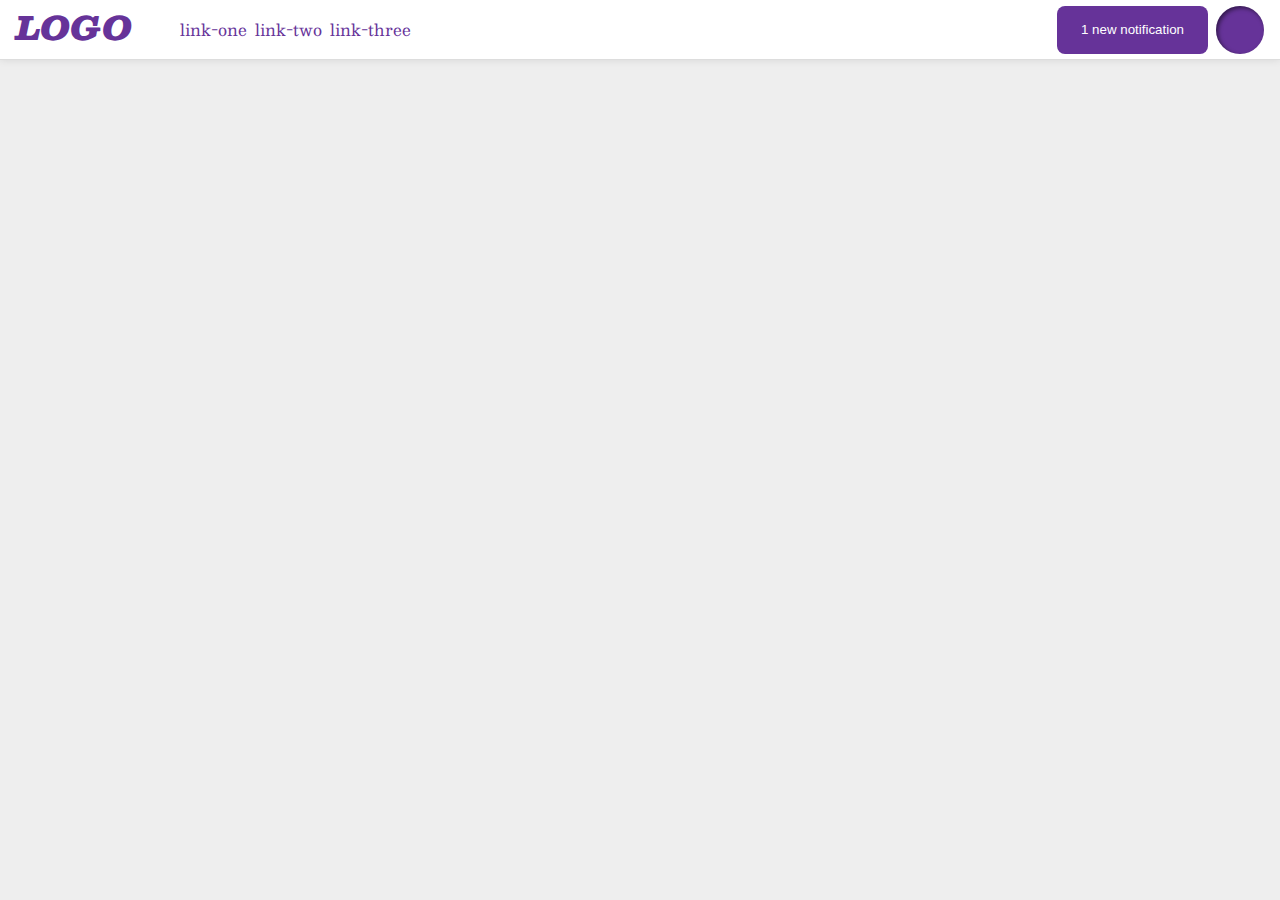
<file: flex/03-flex-header-2/index.html>
<!DOCTYPE html>
<html lang="en">

<head>
  <meta charset="UTF-8">
  <meta http-equiv="X-UA-Compatible" content="IE=edge">
  <meta name="viewport" content="width=device-width, initial-scale=1.0">
  <title>Flex Header 2</title>
  <link rel="stylesheet" href="style.css">
</head>

<body>
  <div class="header">
    <div class="left">
      <div class="logo">
        LOGO
      </div>
      <ul class="links">
        <li><a href="google.com">link-one</a></li>
        <li><a href="google.com">link-two</a></li>
        <li><a href="google.com">link-three</a></li>
      </ul>
    </div>
    <div class="right">
      <button class="notifications">
        1 new notification
      </button>
      <div class="profile-image"></div>
    </div>
  </div>
</body>

</html>
</file>
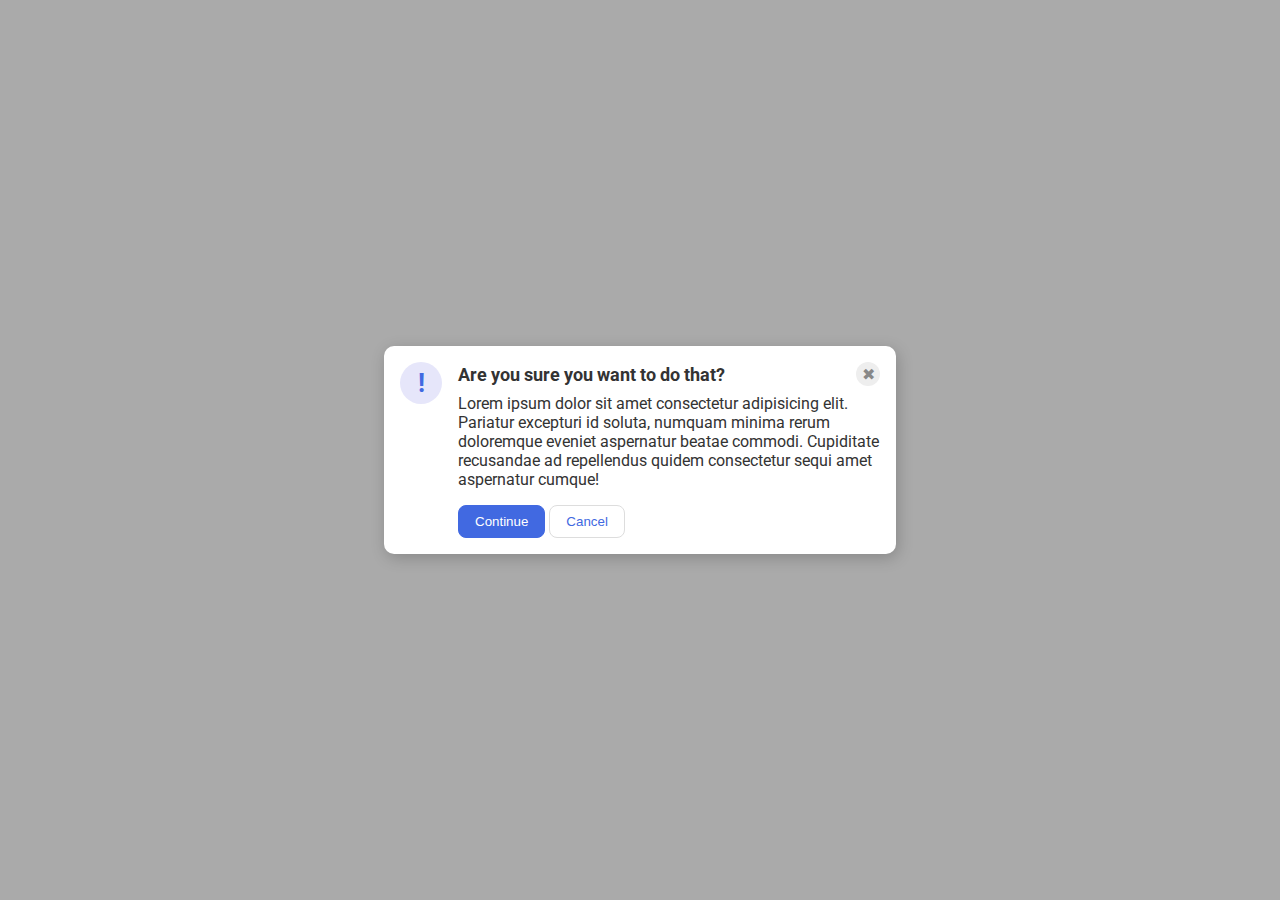
<file: flex/05-flex-modal/index.html>
<!DOCTYPE html>
<html lang="en">

<head>
  <meta charset="UTF-8">
  <meta http-equiv="X-UA-Compatible" content="IE=edge">
  <meta name="viewport" content="width=device-width, initial-scale=1.0">
  <link rel="stylesheet" href="style.css">
  <title>Modal</title>
</head>

<body>
  <div class="modal">
    <div class="icon">!</div>
    <div class="container">
      <div class="header">Are you sure you want to do that?
        <div class="close-button">✖</div>
      </div>
      <div class="text">Lorem ipsum dolor sit amet consectetur adipisicing elit. Pariatur excepturi id soluta, numquam
        minima rerum doloremque eveniet aspernatur beatae commodi. Cupiditate recusandae ad repellendus quidem
        consectetur sequi amet aspernatur cumque!</div>
      <button class="continue">Continue</button>
      <button class="cancel">Cancel</button>
    </div>
  </div>
</body>

</html>
</file>
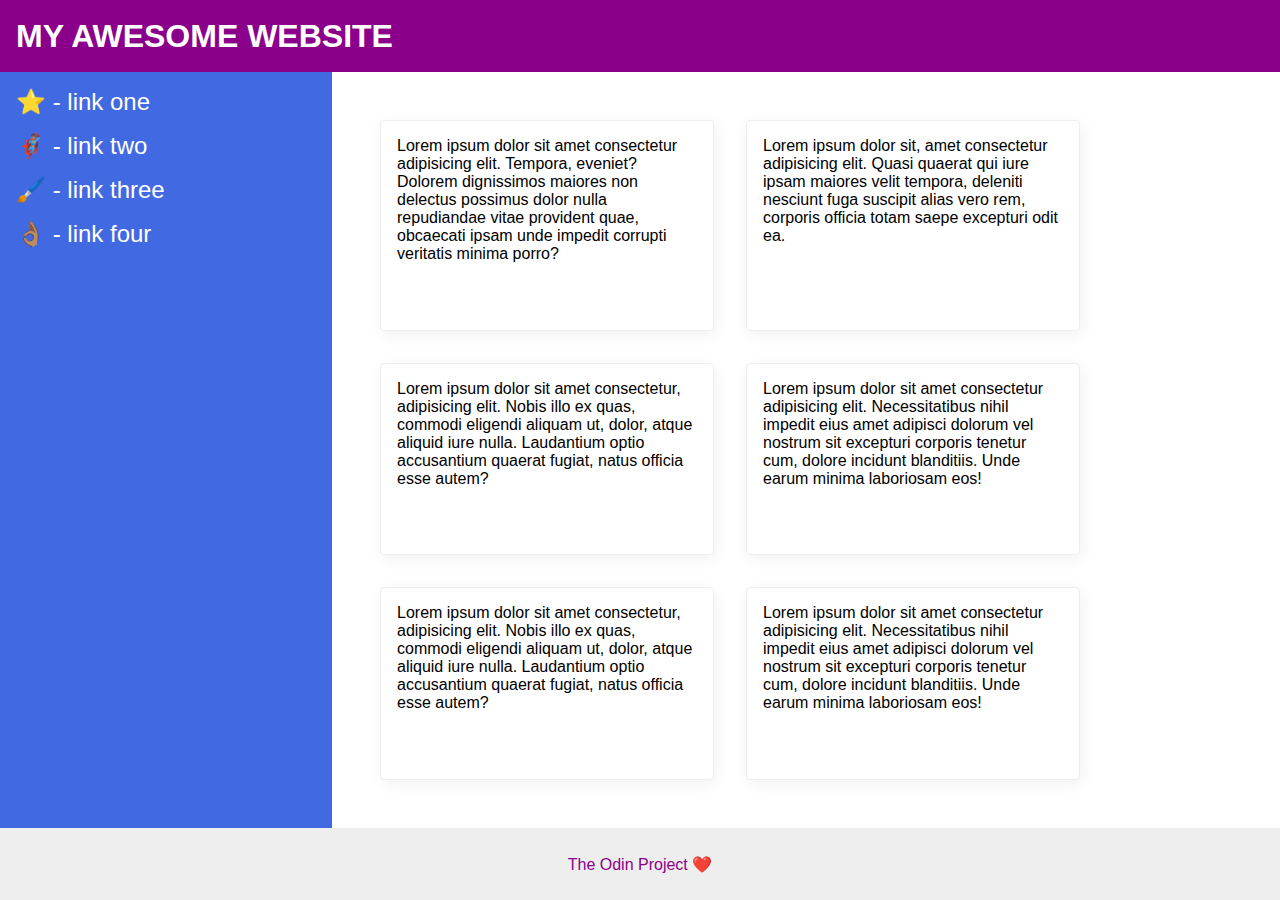
<file: flex/07-flex-layout-2/index.html>
<!DOCTYPE html>
<html lang="en">

<head>
  <meta charset="UTF-8">
  <meta http-equiv="X-UA-Compatible" content="IE=edge">
  <meta name="viewport" content="width=device-width, initial-scale=1.0">
  <title>The Holy Grail</title>
  <link rel="stylesheet" href="style.css">
</head>

<body>
  <div class="header">
    MY AWESOME WEBSITE
  </div>
  <div class="container">
    <div class="sidebar">
      <ul>
        <li><a href="google.com">⭐ - link one</a></li>
        <li><a href="google.com">🦸🏽‍♂️ - link two</a></li>
        <li><a href="google.com">🖌️ - link three</a></li>
        <li><a href="google.com">👌🏽 - link four</a></li>
      </ul>
    </div>
    <div class="body">
      <div class="card">Lorem ipsum dolor sit amet consectetur adipisicing elit. Tempora, eveniet? Dolorem dignissimos
        maiores non delectus possimus dolor nulla repudiandae vitae provident quae, obcaecati ipsam unde impedit
        corrupti
        veritatis minima porro?</div>
      <div class="card">Lorem ipsum dolor sit, amet consectetur adipisicing elit. Quasi quaerat qui iure ipsam maiores
        velit tempora, deleniti nesciunt fuga suscipit alias vero rem, corporis officia totam saepe excepturi odit ea.
      </div>
      <div class="card">Lorem ipsum dolor sit amet consectetur, adipisicing elit. Nobis illo ex quas, commodi eligendi
        aliquam ut, dolor, atque aliquid iure nulla. Laudantium optio accusantium quaerat fugiat, natus officia esse
        autem?</div>
      <div class="card">Lorem ipsum dolor sit amet consectetur adipisicing elit. Necessitatibus nihil impedit eius
        amet
        adipisci dolorum vel nostrum sit excepturi corporis tenetur cum, dolore incidunt blanditiis. Unde earum minima
        laboriosam eos!</div>
      <div class="card">Lorem ipsum dolor sit amet consectetur, adipisicing elit. Nobis illo ex quas, commodi eligendi
        aliquam ut, dolor, atque aliquid iure nulla. Laudantium optio accusantium quaerat fugiat, natus officia esse
        autem?</div>
      <div class="card">Lorem ipsum dolor sit amet consectetur adipisicing elit. Necessitatibus nihil impedit eius
        amet
        adipisci dolorum vel nostrum sit excepturi corporis tenetur cum, dolore incidunt blanditiis. Unde earum minima
        laboriosam eos!</div>
    </div>
  </div>
  <div class="footer">
    The Odin Project ❤️
  </div>
</body>

</html>
</file>
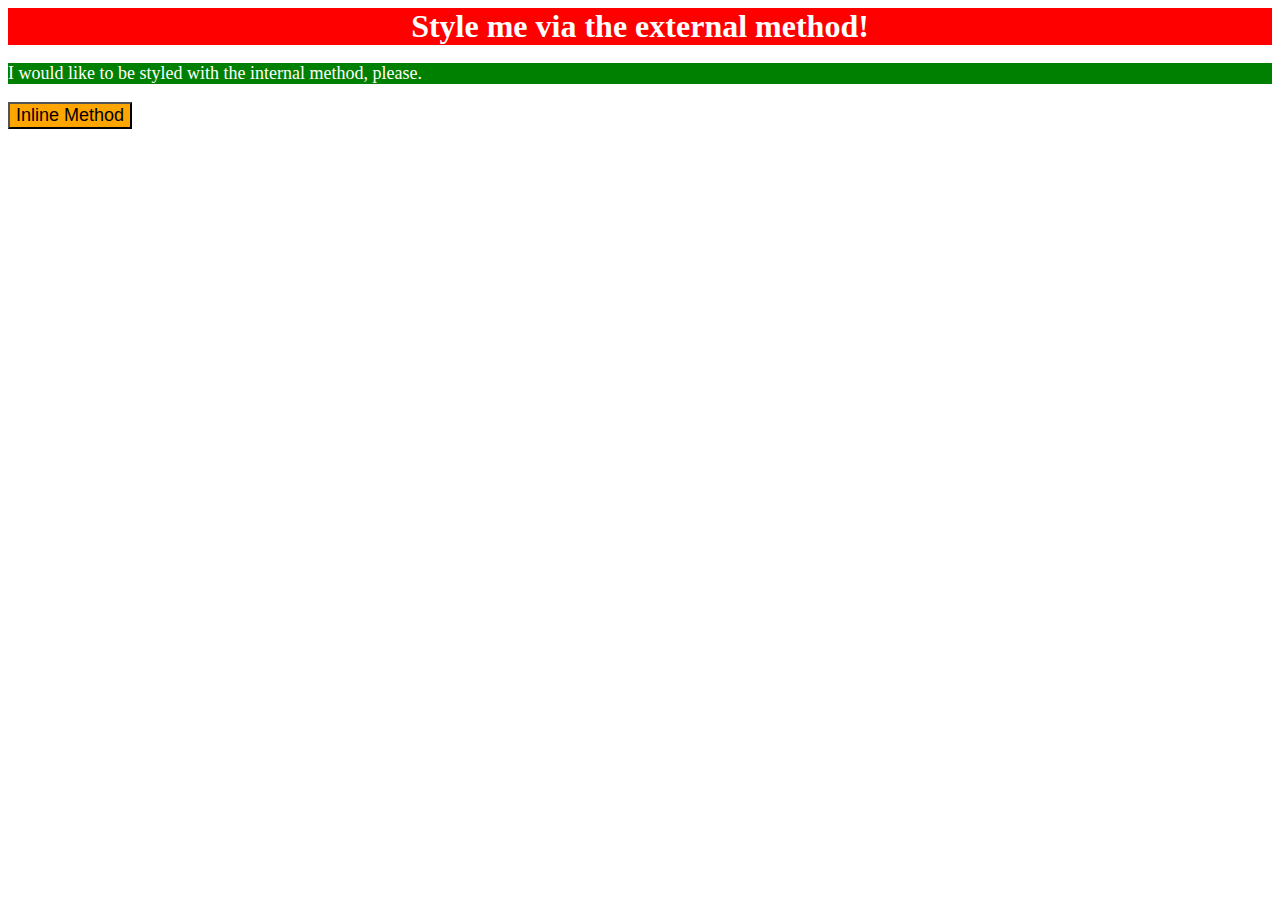
<file: foundations/01-css-methods/index.html>
<!DOCTYPE html>
<html lang="en">

<head>
  <meta charset="UTF-8">
  <meta http-equiv="X-UA-Compatible" content="IE=edge">
  <meta name="viewport" content="width=device-width, initial-scale=1.0">
  <link rel="stylesheet" href="styles.css">
  <title>Methods for Adding CSS</title>
  <style>
    p {
      background-color: green;
      color: white;
      font-size: 18px;
    }
  </style>
</head>

<body>
  <div>Style me via the external method!</div>
  <p>I would like to be styled with the internal method, please.</p>
  <button style="background-color: orange; font-size: 18px">Inline Method</button>
</body>

</html>
</file>
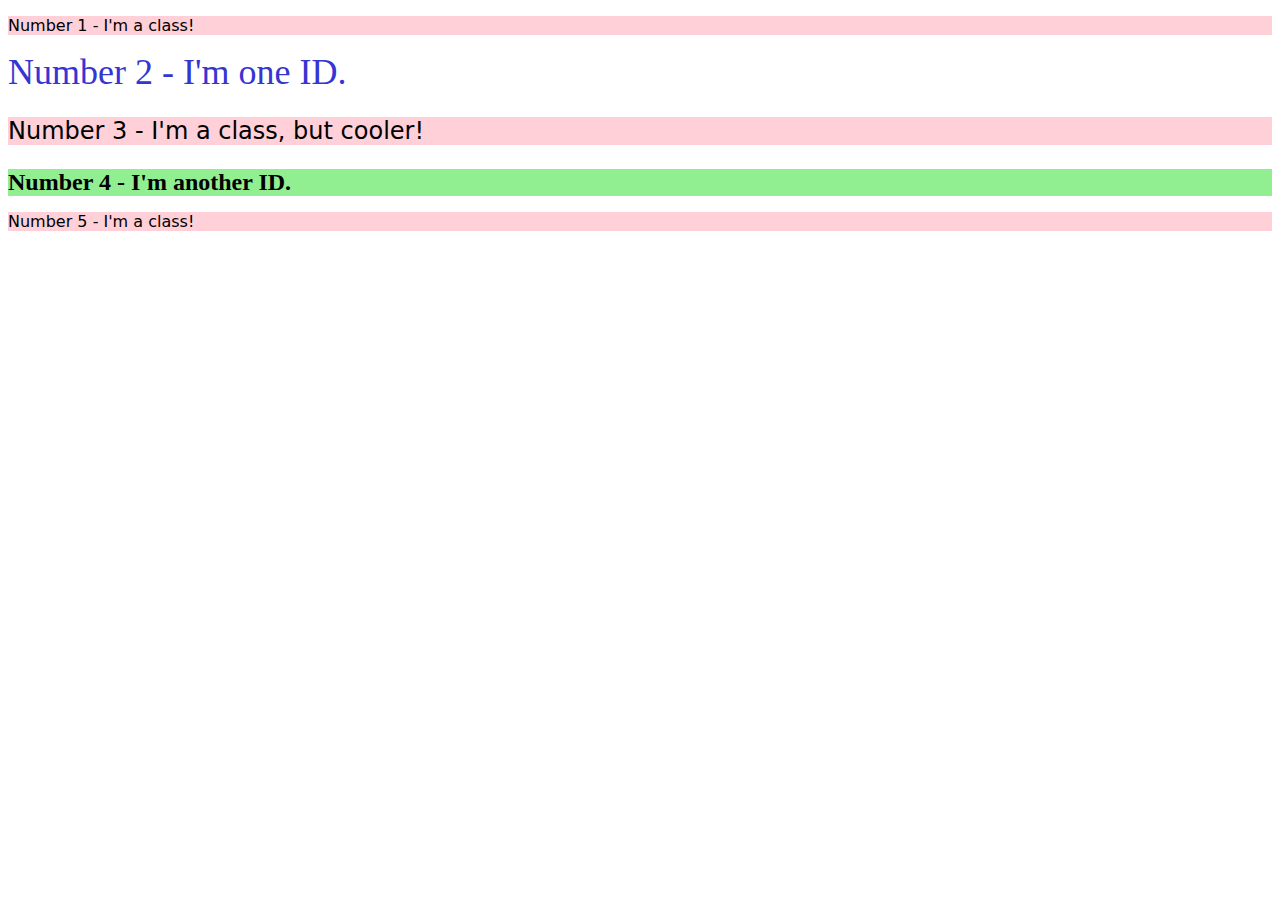
<file: foundations/02-class-id-selectors/index.html>
<!DOCTYPE html>
<html lang="en">

<head>
  <meta charset="UTF-8">
  <meta http-equiv="X-UA-Compatible" content="IE=edge">
  <meta name="viewport" content="width=device-width, initial-scale=1.0">
  <title>Class and ID Selectors</title>
  <link rel="stylesheet" href="style.css">
</head>

<body>
  <p class="odd">Number 1 - I'm a class!</p>
  <div id="numberTwo">Number 2 - I'm one ID.</div>
  <p class="odd cooler">Number 3 - I'm a class, but cooler!</p>
  <div id="numberFour">Number 4 - I'm another ID.</div>
  <p class="odd">Number 5 - I'm a class!</p>
</body>

</html>
</file>
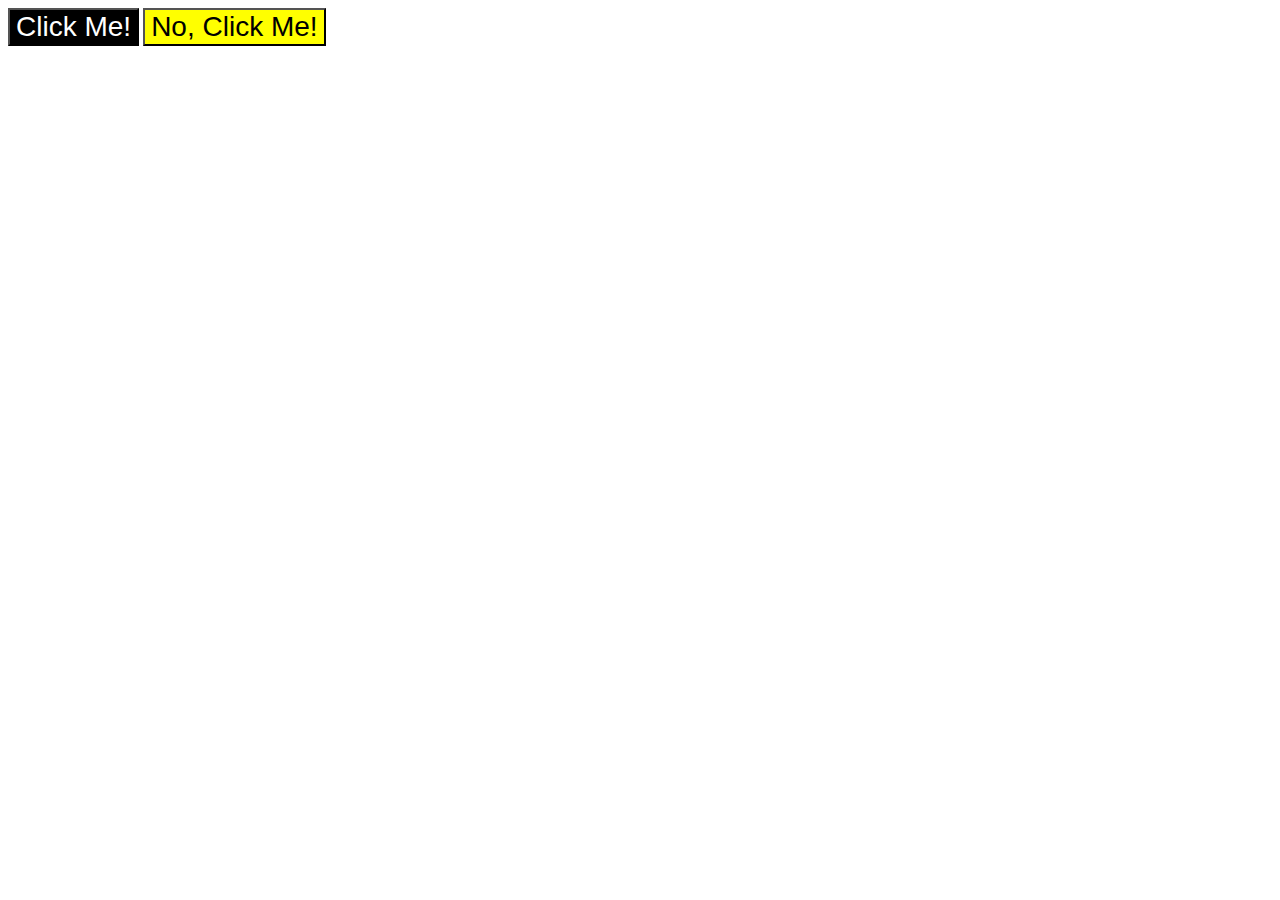
<file: foundations/03-grouping-selectors/index.html>
<!DOCTYPE html>
<html lang="en">

<head>
  <meta charset="UTF-8">
  <meta http-equiv="X-UA-Compatible" content="IE=edge">
  <meta name="viewport" content="width=device-width, initial-scale=1.0">
  <title>Grouping Selectors</title>
  <link rel="stylesheet" href="style.css">
</head>

<body>
  <button class="buttonOne">Click Me!</button>
  <button class="buttonTwo">No, Click Me!</button>
</body>

</html>
</file>
<file: flex/03-flex-header-2/style.css>
/* this is some magical font-importing.  
you'll learn about it later. */
@import url('https://fonts.googleapis.com/css2?family=Besley:ital,wght@0,400;1,900&display=swap');

body {
  margin: 0;
  background: #eee;
  font-family: Besley, serif;
}

.header {
  background: white;
  border-bottom: 1px solid #ddd;
  box-shadow: 0 0 8px rgba(0,0,0,.1);
  display: flex;
  align-items: center;
  justify-content: space-between;
  gap: 8px;
}

.profile-image {
  background: rebeccapurple;
  box-shadow: inset 2px 2px 4px rgba(0,0,0,.5);
  border-radius: 50%;
  width: 48px;
  height:  48px;
}

.logo {
  color: rebeccapurple;
  font-size: 32px;
  font-weight: 900;
  font-style: italic;
}

button {
  border: none;
  border-radius: 8px;
  background: rebeccapurple;
  color: white;
  padding: 8px 24px;
}

a {
  /* this removes the line under our links */
  text-decoration: none;
  color: rebeccapurple;
}

ul {
  list-style-type: none;
  display: flex;
  gap: 8px;
}

.left, .right {
  display: flex;
  gap: 8px;
  margin: auto 16px;
}
</file>
<file: flex/05-flex-modal/style.css>
@import url('https://fonts.googleapis.com/css2?family=Roboto:wght@400;700&display=swap');

html, body {
  height: 100%;
}

body {
  font-family: Roboto, sans-serif;
  margin: 0;
  background: #aaa;
  color: #333;
  /* I'll give you this one for free lol */
  display: flex;
  align-items: center;
  justify-content: center;
}

.modal {
  background: white;
  width: 480px;
  border-radius: 10px;
  box-shadow: 2px 4px 16px rgba(0,0,0,.2);
  display: flex;
  gap: 16px;
  padding: 16px;
}

.icon {
  color: royalblue;
  font-size: 26px;
  font-weight: 700;
  background: lavender;
  width: 42px;
  height: 42px;
  border-radius: 50%;
  display: flex;
  align-items: center;
  justify-content: center;
  flex-shrink: 0;
}

.header {
  display: flex;
  align-items: center;
  justify-content: space-between;
  font-size: 18px;
  font-weight: 700;
  margin-bottom: 8px;
}

.close-button {
  background: #eee;
  border-radius: 50%;
  color: #888;
  font-weight: 400;
  font-size: 16px;
  height: 24px;
  width: 24px;
  display: flex;
  align-items: center;
  justify-content: center;
}

button {
  padding: 8px 16px;
  border-radius: 8px;
}

button.continue {
  background: royalblue;
  border: 1px solid royalblue;
  color: white;
}

button.cancel {
  background: white;
  border: 1px solid #ddd;
  color: royalblue;
}

.text {
  margin-bottom: 16px;
}
</file>
<file: flex/07-flex-layout-2/style.css>
body {
  font-family: -apple-system, BlinkMacSystemFont, 'Segoe UI', Roboto, Oxygen, Ubuntu, Cantarell, 'Open Sans', 'Helvetica Neue', sans-serif;
  margin: 0;
  min-height: 100vh;
  display: flex;
  flex-direction: column;
}

.header {
  height: 72px;
  background: darkmagenta;
  color: white;
  font-size: 32px;
  font-weight: 900;
  display: flex;
  align-items: center;
  padding: 0 16px;
}

.container {
  display: flex;
  flex: 1;
}

.body {
  padding: 32px;
  display: flex;
  flex-wrap: wrap;
}

.footer {
  display: flex;
  justify-content: center;
  align-items: center;
  height: 72px;
  background: #eee;
  color: darkmagenta;
}

.sidebar {
  width: 300px;
  background: royalblue;
  flex-shrink: 0;
  padding: 16px;
}

.card {
  border: 1px solid #eee;
  box-shadow: 2px 4px 16px rgba(0,0,0,.06);
  border-radius: 4px;
  width: 300px;
  padding: 16px;
  margin: 16px;
}

ul {
  list-style-type: none;
  margin: 0;
  padding: 0;
}

li {
  margin-bottom: 16px;
}

a {
  color: white;
  text-decoration: none;
  font-size: 24px;
}
</file>
<file: foundations/01-css-methods/styles.css>
div {
    color: white;
    background-color: red;
    font-size: 32px;
    font-weight: 700;
    text-align: center;
}
</file>
<file: foundations/02-class-id-selectors/style.css>
.odd {
    background-color: rgb(255, 208, 215);
    font-family: 'Verdana', 'DejaVu Sans', sans-serif;
}

#numberTwo {
    font-size: 36px;
    color: #3535d3;
}

.odd.cooler {
    font-size: 24px;
}

#numberFour {
    background-color: rgb(145, 238, 145);
    font-size: 24px;
    font-weight: bold;
}
</file>
<file: foundations/03-grouping-selectors/style.css>
button {
    font-size: 28px;
    font-family: 'Helvetica', 'Times New Roman', sans-serif;
}

.buttonOne {
    background-color: black;
    color: white;
}

.buttonTwo {
    background-color: yellow;
}
</file>
